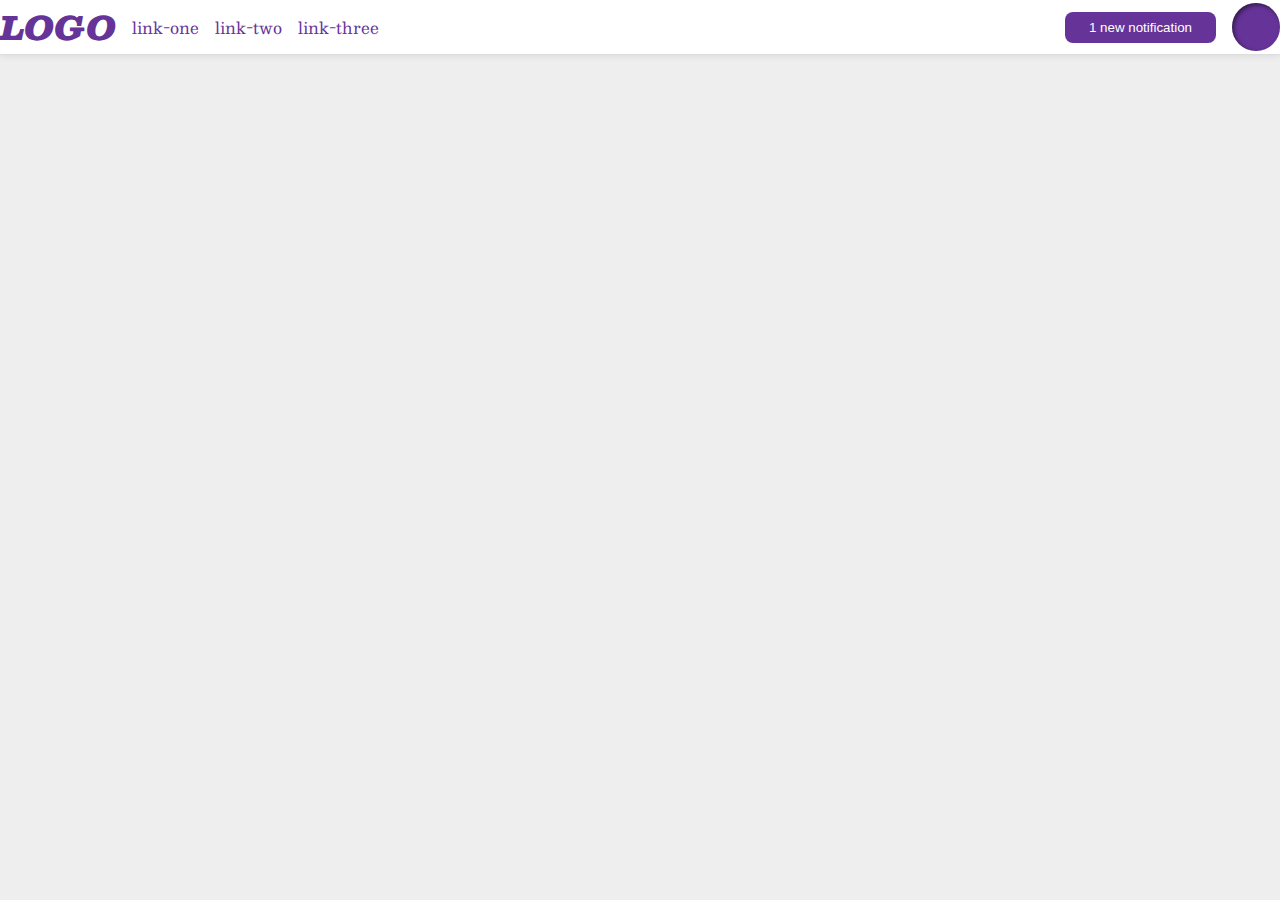
<file: flex/03-flex-header-2/index.html>
<!DOCTYPE html>
<html lang="en">
  <head>
    <meta charset="UTF-8">
    <meta http-equiv="X-UA-Compatible" content="IE=edge">
    <meta name="viewport" content="width=device-width, initial-scale=1.0">
    <title>Flex Header 2</title>
    <link rel="stylesheet" href="style.css">
  </head>
  <body>
    <div class="header">
      <div class="left">
        <div class="logo">
          LOGO
        </div>
        <ul class="links">
          <li><a href="https://google.com">link-one</a></li>
          <li><a href="https://google.com">link-two</a></li>
          <li><a href="https://google.com">link-three</a></li>
        </ul>
      </div>
      <div class="right">
        <button class="notifications">
          1 new notification
        </button>
        <div class="profile-image"></div>
      </div>
    </div>
  </body>
</html>
</file>
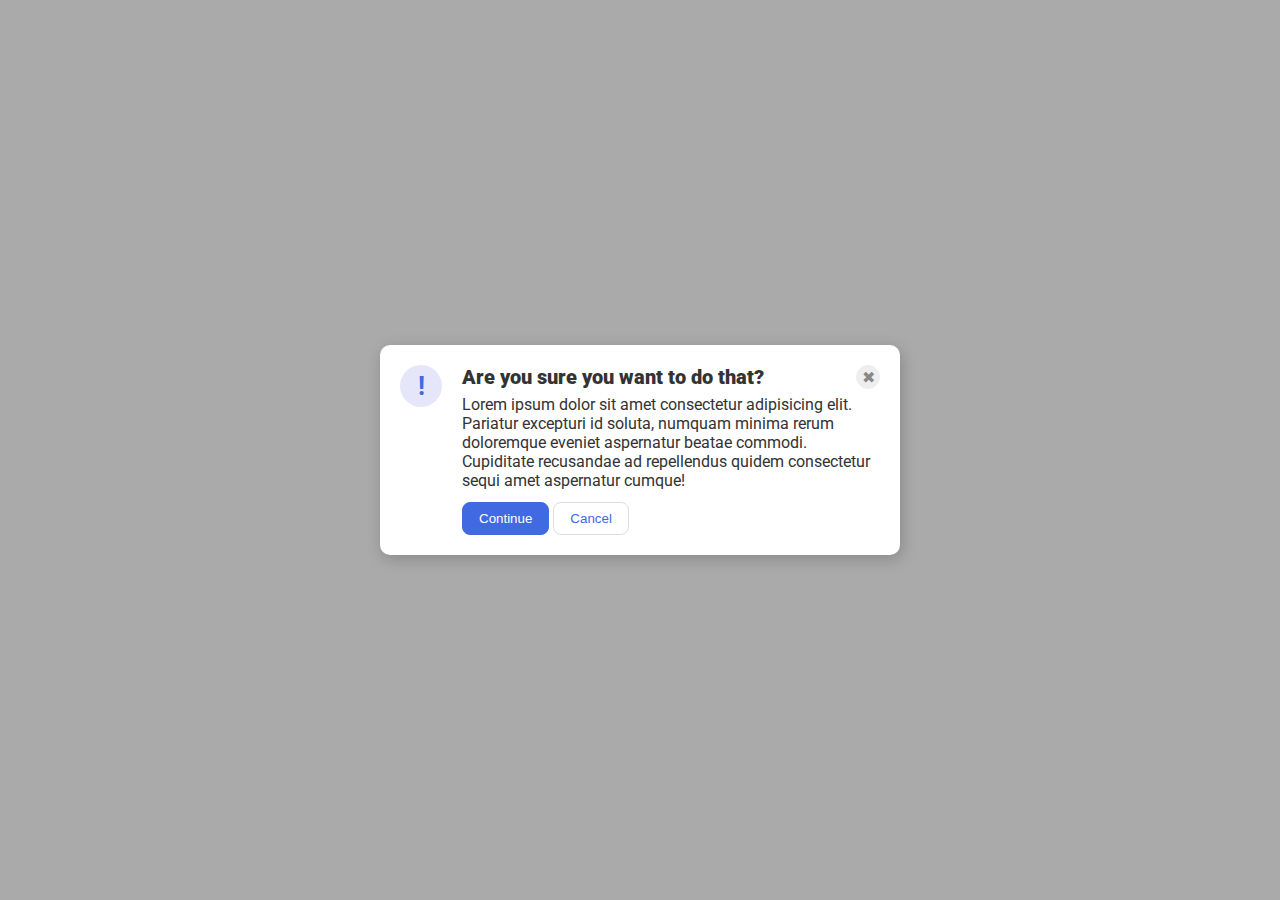
<file: flex/05-flex-modal/index.html>
<!DOCTYPE html>
<html lang="en">
  <head>
    <meta charset="UTF-8">
    <meta http-equiv="X-UA-Compatible" content="IE=edge">
    <meta name="viewport" content="width=device-width, initial-scale=1.0">
    <link rel="stylesheet" href="style.css">
    <title>Modal</title>
  </head>
  <body>
    <div class="modal">
      <div class="icon">!</div>
      <div class="container">
        <div class="header">Are you sure you want to do that?<button class="close-button">✖</button></div>
        
        <div class="text">Lorem ipsum dolor sit amet consectetur adipisicing elit. Pariatur excepturi id soluta, numquam minima rerum doloremque eveniet aspernatur beatae commodi. Cupiditate recusandae ad repellendus quidem consectetur sequi amet aspernatur cumque!</div>
        <button class="continue">Continue</button>
        <button class="cancel">Cancel</button>
      </div>
      
    </div>
  </body>
</html>
</file>
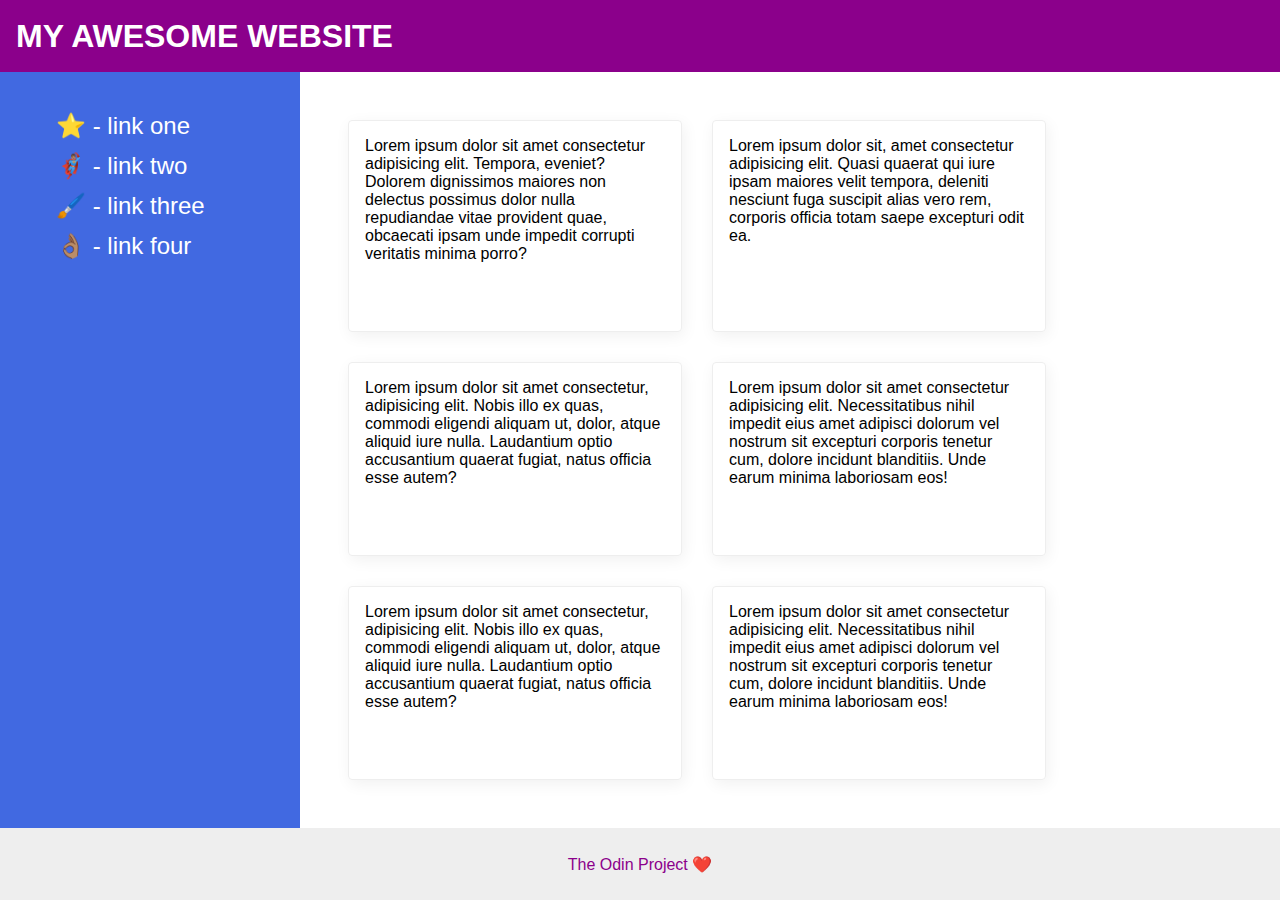
<file: flex/07-flex-layout-2/index.html>
<!DOCTYPE html>
<html lang="en">
  <head>
    <meta charset="UTF-8">
    <meta http-equiv="X-UA-Compatible" content="IE=edge">
    <meta name="viewport" content="width=device-width, initial-scale=1.0">
    <title>The Holy Grail</title>
    <link rel="stylesheet" href="style.css">
  </head>
  <body>

    <div class="header">
      MY AWESOME WEBSITE
    </div>
    <div class="content">
      <div class="sidebar">
        <ul>
          <li><a href="#">⭐ - link one</a></li>
          <li><a href="#">🦸🏽‍♂️ - link two</a></li>
          <li><a href="#"  display: flex;>🖌️ - link three</a></li>
          <li><a href="#">👌🏽 - link four</a></li>
        </ul>
      </div>
      <div class="cards">
        <div class="card">Lorem ipsum dolor sit amet consectetur adipisicing elit. Tempora, eveniet? Dolorem dignissimos maiores non delectus possimus dolor nulla repudiandae vitae provident quae, obcaecati ipsam unde impedit corrupti veritatis minima porro?</div>
        <div class="card">Lorem ipsum dolor sit, amet consectetur adipisicing elit. Quasi quaerat qui iure ipsam maiores velit tempora, deleniti nesciunt fuga suscipit alias vero rem, corporis officia totam saepe excepturi odit ea.</div>
        <div class="card">Lorem ipsum dolor sit amet consectetur, adipisicing elit. Nobis illo ex quas, commodi eligendi aliquam ut, dolor, atque aliquid iure nulla. Laudantium optio accusantium quaerat fugiat, natus officia esse autem?</div>
        <div class="card">Lorem ipsum dolor sit amet consectetur adipisicing elit. Necessitatibus nihil impedit eius amet adipisci dolorum vel nostrum sit excepturi corporis tenetur cum, dolore incidunt blanditiis. Unde earum minima laboriosam eos!</div>
        <div class="card">Lorem ipsum dolor sit amet consectetur, adipisicing elit. Nobis illo ex quas, commodi eligendi aliquam ut, dolor, atque aliquid iure nulla. Laudantium optio accusantium quaerat fugiat, natus officia esse autem?</div>
        <div class="card">Lorem ipsum dolor sit amet consectetur adipisicing elit. Necessitatibus nihil impedit eius amet adipisci dolorum vel nostrum sit excepturi corporis tenetur cum, dolore incidunt blanditiis. Unde earum minima laboriosam eos!</div>
  
      </div>
    </div>
    <div class="footer">
      The Odin Project ❤️
    </div>
  </body>
</html>
</file>
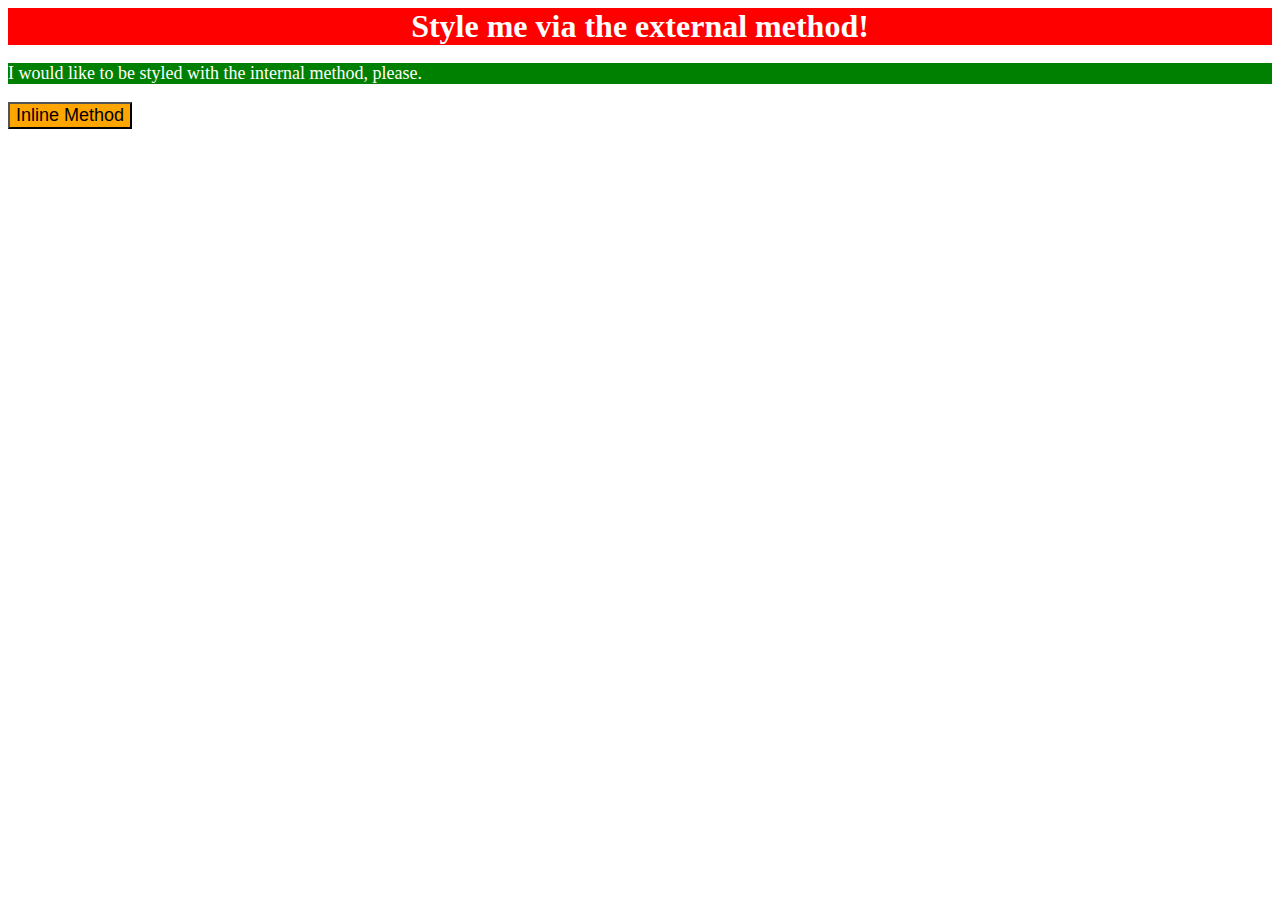
<file: foundations/01-css-methods/index.html>
<!DOCTYPE html>
<html lang="en">
  <head>
    <meta charset="UTF-8">
    <meta http-equiv="X-UA-Compatible" content="IE=edge">
    <meta name="viewport" content="width=device-width, initial-scale=1.0">
    <link rel="stylesheet" href="style.css">
    <title>Methods for Adding CSS</title>
    <style>
      p{
        background-color: green;
        color: white;
        font-size: 18px;
      }
    </style>
  </head>
  <body>
    <div>Style me via the external method!</div>
    <p>I would like to be styled with the internal method, please.</p>
    <button style="background-color: orange; font-size: 18px;">Inline Method</button>
  </body>
</html>
</file>
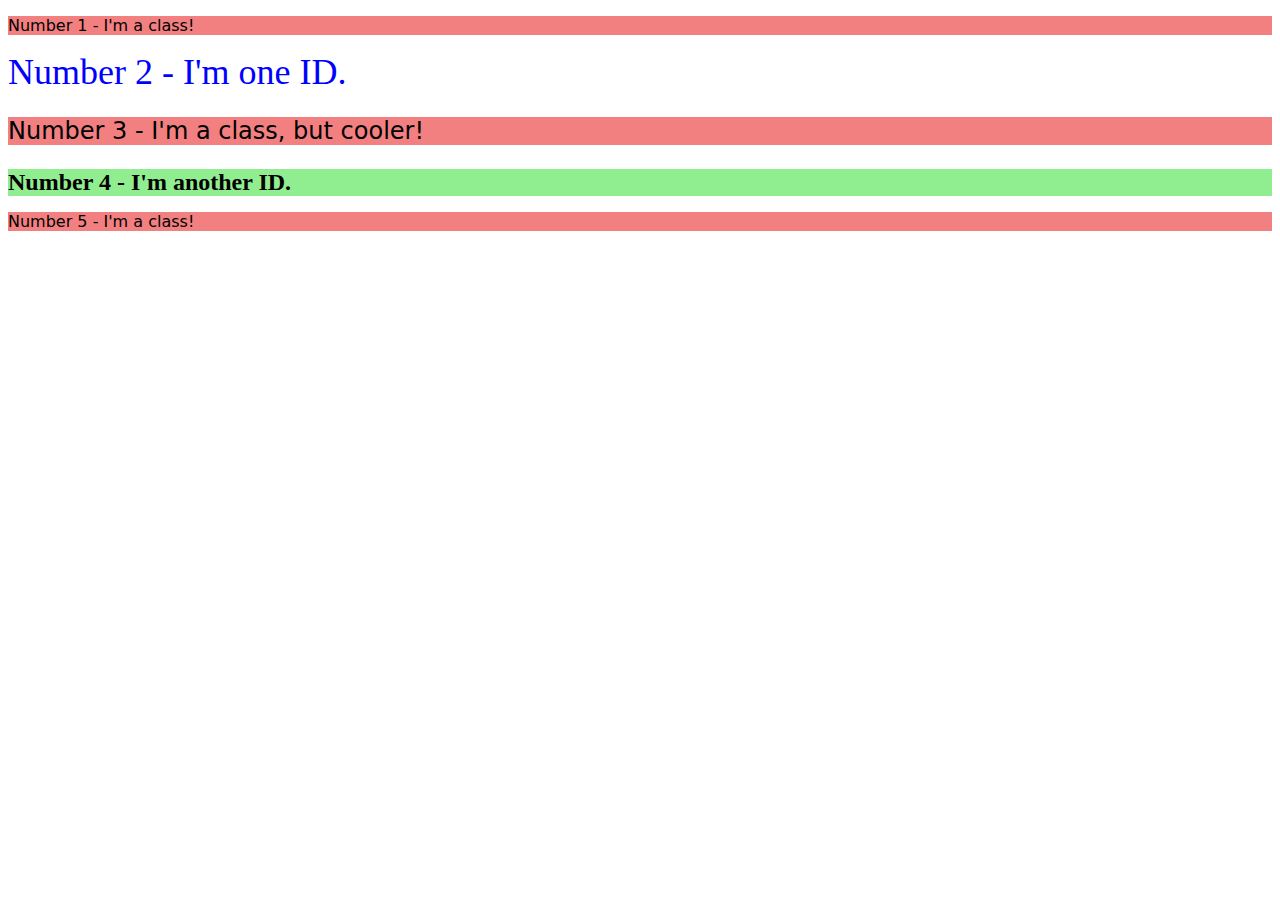
<file: foundations/02-class-id-selectors/index.html>
<!DOCTYPE html>
<html lang="en">
  <head>
    <meta charset="UTF-8">
    <meta http-equiv="X-UA-Compatible" content="IE=edge">
    <meta name="viewport" content="width=device-width, initial-scale=1.0">
    <title>Class and ID Selectors</title>
    <link rel="stylesheet" href="style.css">
  </head>
  <body>
    <p class="first">Number 1 - I'm a class!</p>
    <div id="second">Number 2 - I'm one ID.</div>
    <p class="third">Number 3 - I'm a class, but cooler!</p>
    <div id="forth">Number 4 - I'm another ID.</div>
    <p class="fifth">Number 5 - I'm a class!</p>
  </body>
</html>
</file>
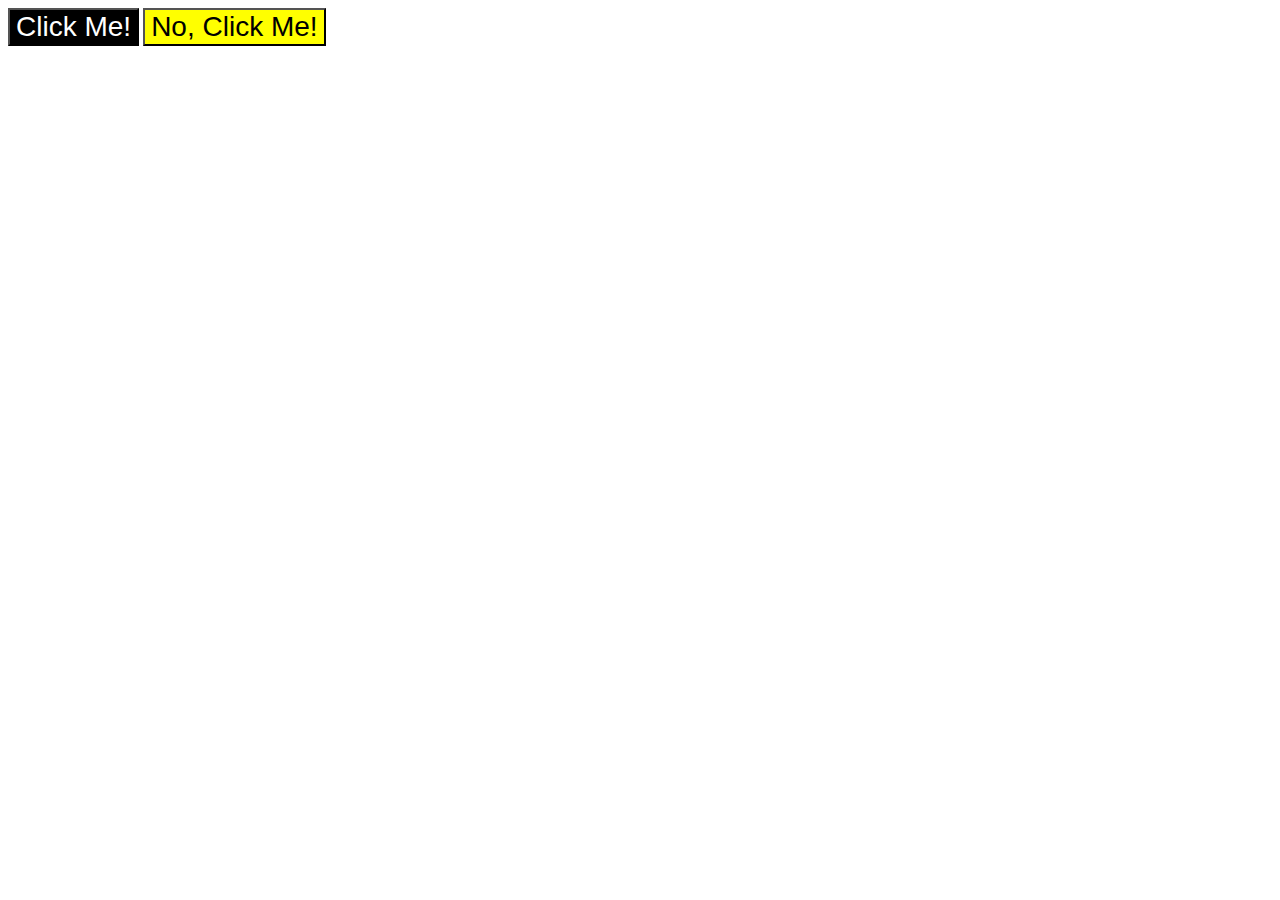
<file: foundations/03-grouping-selectors/index.html>
<!DOCTYPE html>
<html lang="en">
  <head>
    <meta charset="UTF-8">
    <meta http-equiv="X-UA-Compatible" content="IE=edge">
    <meta name="viewport" content="width=device-width, initial-scale=1.0">
    <title>Grouping Selectors</title>
    <link rel="stylesheet" href="style.css">
  </head>
  <body>
    <button id="first">Click Me!</button>
    <button id="second">No, Click Me!</button>
  </body>
</html>
</file>
<file: flex/03-flex-header-2/style.css>
/* this is some magical font-importing.  
you'll learn about it later. */
@import url('https://fonts.googleapis.com/css2?family=Besley:ital,wght@0,400;1,900&display=swap');

body {
  margin: 0;
  background: #eee;
  font-family: Besley, serif;
}

.header {
  background: white;
  border-bottom: 1px solid #ddd;
  box-shadow: 0 0 8px rgba(0,0,0,.1);
  display: flex;
  align-items: center;
  justify-content: space-between;
  
}

.profile-image {
  background: rebeccapurple;
  box-shadow: inset 2px 2px 4px rgba(0,0,0,.5);
  border-radius: 50%;
  width: 48px;
  height: 48px;

  
}

.logo {
  color: rebeccapurple;
  font-size: 32px;
  font-weight: 900;
  font-style: italic;

}

button {
  border: none;
  border-radius: 8px;
  background: rebeccapurple;
  color: white;
  padding: 8px 24px;
}

a {
  /* this removes the line under our links */
  text-decoration: none;
  color: rebeccapurple;
  display: flex;
  gap: 8px;
}

ul {
  list-style-type: none;
  margin: 0;
  padding: 0;
  display: flex;
  align-items: center;
  justify-content: space-between;
  gap: 16px;
}
.left, .right {
  display: flex;
  align-items: center;
  gap: 16px;
}
</file>
<file: flex/05-flex-modal/style.css>
@import url('https://fonts.googleapis.com/css2?family=Roboto:wght@400;700&display=swap');

html, body {
  height: 100%;
}

body {
  font-family: Roboto, sans-serif;
  margin: 0;
  background: #aaa;
  color: #333;
  /* I'll give you this one for free lol */
  display: flex;
  align-items: center;
  justify-content: center;
}

.modal {
  background: white;
  width: 480px;
  border-radius: 10px;
  box-shadow: 2px 4px 16px rgba(0,0,0,.2);
  display: flex;
  padding: 20px;
  gap: 20px;
}

.icon {
  color: royalblue;
  font-size: 26px;
  font-weight: 700;
  background: lavender;
  width: 42px;
  height: 42px;
  border-radius: 50%;
  display: flex;
  align-items: center;
  justify-content: center;
  flex-shrink: 0;

}

.close-button {
  background: #eee;
  border-radius: 50%;
  color: #888;
  font-weight: 400;
  font-size: 16px;
  height: 24px;
  width: 24px;
  display: flex;
  align-items: center;
  justify-content: center;
  border: 1px solid #eee;
  padding: 0;
  
}

button {
  cursor: pointer;
  padding: 8px 16px;
  border-radius: 8px;
  
}

button.continue {
  background: royalblue;
  border: 1px solid royalblue;
  color: white;

}

button.cancel {
  background: white;
  border: 1px solid #ddd;
  color: royalblue;
  
}

.header{
  font-weight: 900;
  display: flex;
  justify-content: space-between;
  font-size: 20px;
  margin-bottom: 6px;
  align-items: center;
}
.text{
  margin-bottom: 12px;
}
</file>
<file: flex/07-flex-layout-2/style.css>
body {
  font-family: -apple-system, BlinkMacSystemFont, 'Segoe UI', Roboto, Oxygen, Ubuntu, Cantarell, 'Open Sans', 'Helvetica Neue', sans-serif;
  margin: 0;
  min-height: 100vh;
  display: flex;
  flex-direction: column;
}

.header {
  height: 72px;
  background: darkmagenta;
  color: white;
  font-size: 32px;
  font-weight: 900;
  display: flex;
  align-items: center;
  padding-left: 16px;
}

.footer {
  height: 72px;
  background: #eee;
  color: darkmagenta;
  display: flex;
  align-items: center;
  justify-content: center;
}

.sidebar {
  width: 300px;
  background: royalblue;
  box-sizing: border-box;
  display: flex;
  flex-shrink: 0;
  font-size: 24px;
  padding: 16px;
}

.card {
  border: 1px solid #eee;
  box-shadow: 2px 4px 16px rgba(0,0,0,.06);
  border-radius: 4px;
  padding: 16px;
  width: 300px;
  
}
.cards{
  display: flex;
  flex-direction: row;
  flex-wrap: wrap;
  padding: 48px;
  gap: 30px;
  
}
li::marker{
  content: none;
}
ul li a{
  color: white;
  text-decoration: none;
  padding: 0;
  margin: 0;
}
li{
  margin-bottom: 12px;
}
.content{
  display: flex;
  flex: auto;
}
</file>
<file: foundations/01-css-methods/style.css>
div {
    background-color: red;
    font-size: 32px;
    text-align: center;
    color: white;
    font-weight: bold;
}
</file>
<file: foundations/02-class-id-selectors/style.css>
#second{
    color: blue;
    font-size: 36px;
}
.first,.third,.fifth{
    background-color: rgb(242, 128, 128);
    font-family: Verdana, "DejaVu Sans", sans-serif;
}
.third{
    font-size: 24px;
}
#forth{
    background-color: lightgreen;
    font-size: 24px;
    font-weight: bold;
}
</file>
<file: foundations/03-grouping-selectors/style.css>
button{
    font-size: 28px;
    font-family: Helvetica,"Times New Roman" , sans-serif;

}
#first{
    background-color: black;
    color: white;
}
#second{
    background-color: yellow;
}
</file>
